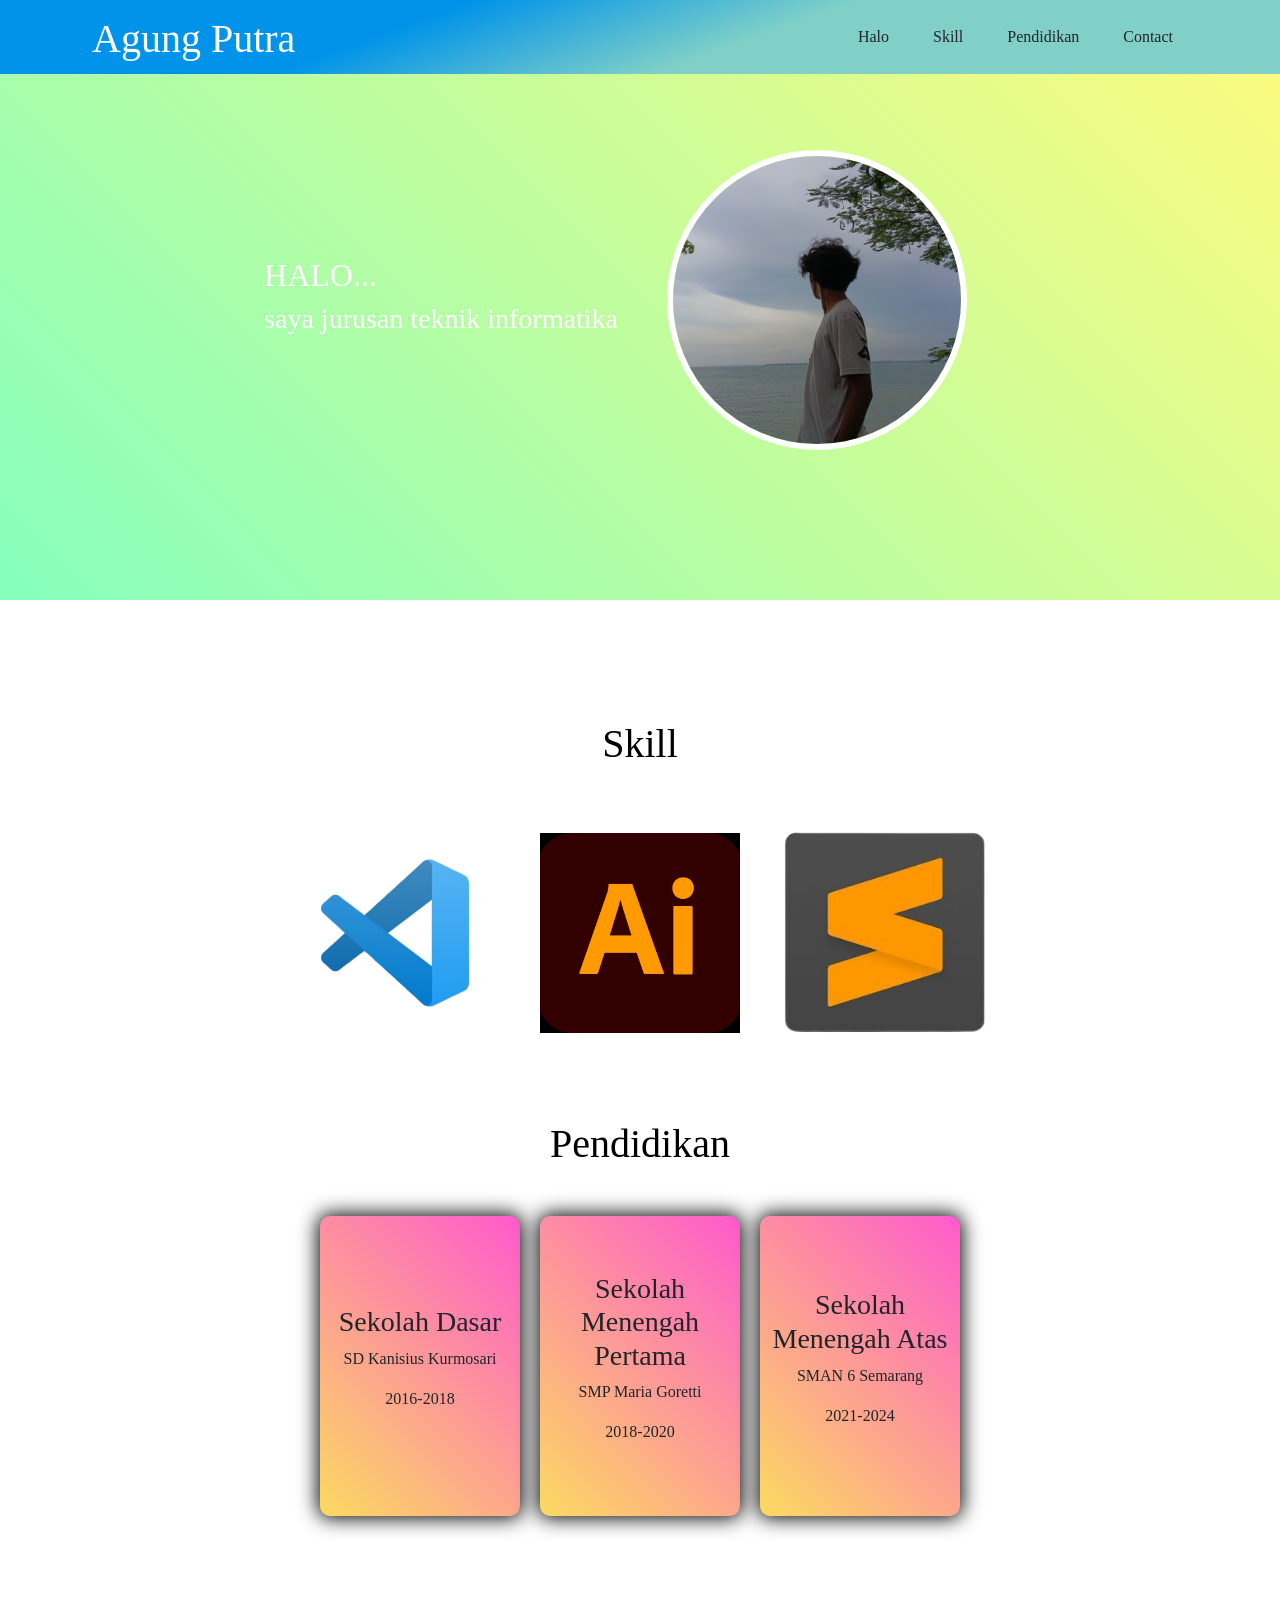
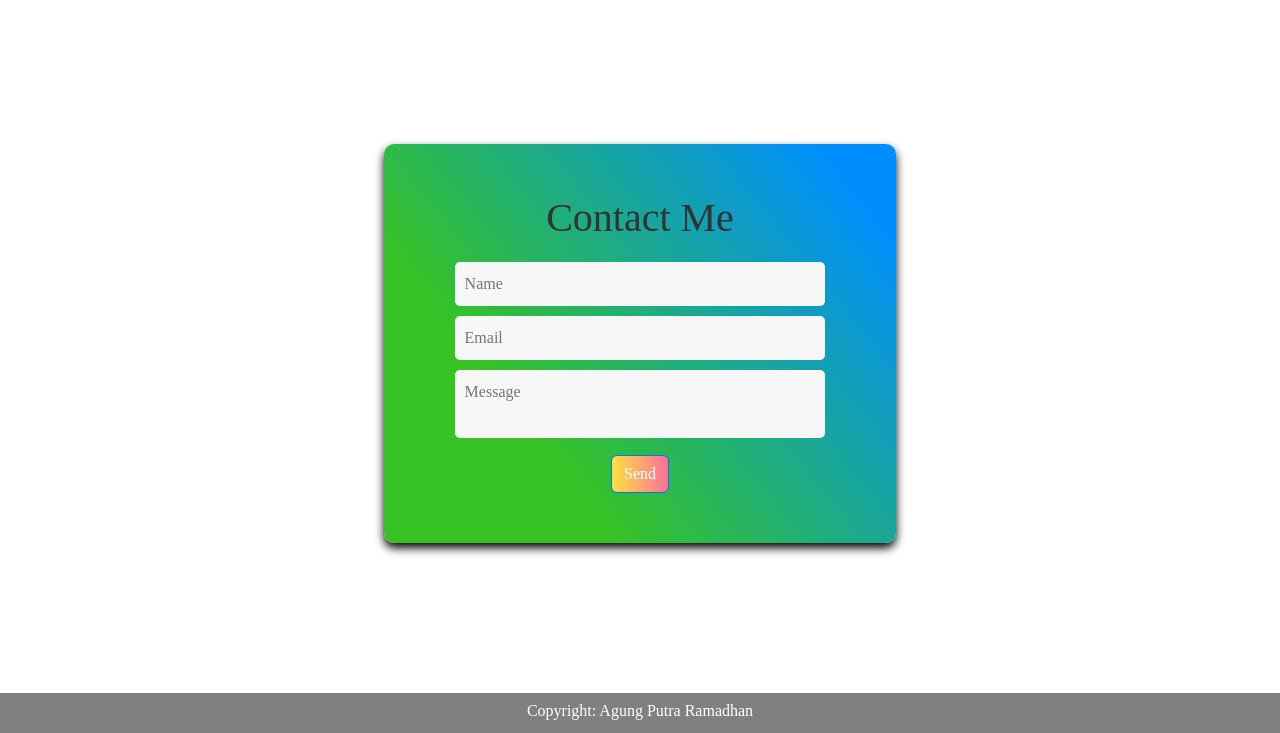
<file: index.html>
<!DOCTYPE html>
<html lang="en">
<head>
    <meta charset="UTF-8">
    <meta name="viewport" content="width=device-width, initial-scale=1.0">
    <title>tugas</title>
    <link href="https://cdn.jsdelivr.net/npm/bootstrap@5.3.3/dist/css/bootstrap.min.css" rel="stylesheet">
    <link rel="stylesheet" href="styles.css">

<body>
    <!-- header -->
     <header>
            <div class="container">
            <h1>Agung Putra</h1>
            <ul>
                <li><a href="">Halo</a></li>
                <li><a href="#skill">Skill</a></li>
                <li><a href="#pendidikan">Pendidikan</a></li>
                <li><a href="#Contact">Contact</a></li>
            </ul>
            </div>
     </header>


    <!-- header -->

    <!-- perkenalan -->
        <div class="banner"> 
            <div class="nama">
                <h2>HALO... <span></span></h2>
                <h3>saya jurusan teknik informatika</h3>
            </div>
            <img src="me.jpeg" >
        </div>
    <!-- perkenalan -->

    <!-- skill -->
     <div class="halaman2">
        <br  id="skill"><br><br><br><br>
        <div class="skill">
            <h1>Skill</h1>
        </div>
        <div class="konten1">
            <div class="box">
                <img id="vscode" src="vscode.png">
            </div>
            <div class="box">
                <img id="ai" src="ai.jpg">
            </div>
            <div class="box">
                <img id="sublime" src="sublime.png  ">
            </div>  
        </div>
     </div>
    <!-- skill -->

    <!-- pendidikan -->
 
     <div class="halaman3">
        <div class="pendidikan">
            <br  id="pendidikan"><br><br><br><br>
            <h1>Pendidikan</h1>
        </div>
        <div class="konten2">
            <div class="kotak">
                <h3>Sekolah Dasar</h3>
                <p>SD Kanisius Kurmosari</p>
                <p>2016-2018</p>
            </div>
            <div class="kotak">
                <h3>Sekolah Menengah Pertama</h3>
                <p>SMP Maria Goretti</p>
                <p>2018-2020</p>
            </div>
             <div class="kotak">
                <h3>Sekolah Menengah Atas</h3>
                <p>SMAN 6 Semarang</p>
                <p>2021-2024</p>
            </div>
        </div>
     </div>
    <!-- pendidikan -->

    <!-- contact -->
    <div class="halaman4">
        <br><br><br><br><br><br id="Contact">
        <div class="formulir">
            <h1>Contact Me</h1>
            <div class="alert alert-success alert-dismissible fade show d-none my-alert" role="alert">
  <strong>Suwun Mbot!</strong>pesenmu wes tekan.
  <button type="button" class="btn-close" data-bs-dismiss="alert" aria-label="Close"></button>
</div>
            <form name="submit-to-google-sheet" >
                <input type="text" name="nama" placeholder="Name">
                <input type="email" name="email" placeholder="Email">
                <textarea name="pesan" placeholder="Message"></textarea>
                <button type="submit" class="btn btn-primary btn-kirim">Send</button>

                <button class="btn btn-primary d-none btn-loading" type="button" disabled>
  <span class="spinner-grow spinner-grow-sm" aria-hidden="true"></span>
  <span role="status">Loading...</span>
</button>
            </form>
        </div>
    </div>
    <!-- contact -->

    <!-- footer -->
    <div class="footer">
        Copyright: Agung Putra Ramadhan
    </div>
    <!-- footer -->

 
<script src="https://cdn.jsdelivr.net/npm/@popperjs/core@2.11.8/dist/umd/popper.min.js" integrity="sha384-I7E8VVD/ismYTF4hNIPjVp/Zjvgyol6VFvRkX/vR+Vc4jQkC+hVqc2pM8ODewa9r" crossorigin="anonymous"></script>
<script src="https://cdn.jsdelivr.net/npm/bootstrap@5.3.3/dist/js/bootstrap.min.js" integrity="sha384-0pUGZvbkm6XF6gxjEnlmuGrJXVbNuzT9qBBavbLwCsOGabYfZo0T0to5eqruptLy" crossorigin="anonymous"></script>

    <script>
  const scriptURL = 'https://script.google.com/macros/s/AKfycbwynQJxVjmJKLuBtjssKvk2ZDKM5G8hR4RsGlW0qbmtuncYgXOh8IKuolbcz5t4FXE/exec'
  const form = document.forms['submit-to-google-sheet']
  const btnKirim = document.querySelector('.btn-kirim')
  const btnLoading = document.querySelector('.btn-loading')
  const myAlert = document.querySelector('.my-alert')
 

  form.addEventListener('submit', e => {
    e.preventDefault()
    // ketika tombol submit di 
   btnLoading.classList.toggle('d-none')
   btnKirim.classList.toggle('d-none')

    fetch(scriptURL, { method: 'POST', body: new FormData(form)})
      .then(response => {
        btnLoading.classList.toggle('d-none')
        btnKirim.classList.toggle('d-none')
        console.log('Success!', response)
        myAlert.classList.toggle('d-none')
        form.reset();
        
    })
      .catch(error => console.error('Error!', error.message))
  })
</script>
</body>
</html>
</file>
<file: styles.css>
/*body*/
body{
    padding: 0;
    margin: 0;
    font-family:inherit;
}

a{
    color: inherit;
    text-decoration: none;
}

/*header*/
header{
    display: flex;
    width: 100%;
    height: 74px;
    margin: 0 auto;
    position: fixed;
    background-color: #0093E9;
    background-image: linear-gradient(160deg, #0093E9 32%, #80D0C7 58%);
}


header h1{
    float: left;
    padding: 15px 10px;
    padding-left: 5 px;
    color: rgb(255, 255, 255);
}

header ul{
    float: right;
    padding-right: 5px;
}

header ul li{
    display: inline-block;
}

header ul li a{
    padding: 25px 20px;
    display: inline-block;

}

header ul li a:hover{
    background-color: #147C8C;
    color: white;
}

.icon{
    font-size: 20px;
    display: flex;
}
/*header*/

/*banner*/
.banner{
    height: 60vh;
    background-color: #85FFBD;
    background-image: linear-gradient(45deg, #85FFBD 0%, #FFFB7D 100%);
    height: 600px;
    display: flex;
    flex-direction: row;
    align-items: center;
    justify-content: center;
    color: white;
    font-size: 20px;
    width: 100%;
}

.banner img{
    width: 300px;
    height: 300px;
    aspect-ratio: 1/1;
    object-fit: cover;
    border-radius: 50%;
    position:static;
    border: 6px solid white;
    margin:98px 49px 98px 49px;


}

.nama h2 h1{
    width: 100px;
    text-align: center;

}


h2 span:before{
    content:'';
    animation: gerak infinite 5s ease;
    transform: translateY(-50%);
    color: red;
    font-family: 70px;
}

@keyframes gerak{
    0%{
        content: 'Selamat Datang';
    }
    100%{
        content: 'Saya Agung Putra Ramadhan';
    }

}
/*banner*/

/*halaman 2*/
.konten1{
    padding: 30px;
    margin: 10px auto;
    display: flex;
    flex-direction: row;
    justify-content: center;
    align-items: center;
    position: static;
}

.box{
    text-align: center;
    padding: 0 10px;
    position: static;
    display: block;
}

.skill{
    text-align: center;
    color: black;    
}
.halaman2{
    height: 300px;
}

#vscode{
    width: 250px;
    aspect-ratio: 1/1;
    object-fit: cover;
}

#ai{
   width: 200px;
   aspect-ratio: 1/1;
   object-fit: cover; 
}

#sublime{
    width: 250px;
    aspect-ratio: 1/1;
    object-fit: cover;
}
/*halaman 2*/

/*halaman 3*/
.konten2{
    width: 90%;
    margin: 10px auto;
    display: flex;
    flex-direction: row;
    justify-content: center;
    align-items: center;
}

.kotak{
    height: 300px;
    width: 200px;
    text-align: center;
    margin:0 10px;
    float: left;
    box-shadow: 0 0 20px 2px black;
    transition: 0.8s all ease;
    background-color: #FBDA61;
    background-image: linear-gradient(45deg, #FBDA61 0%, #FF5ACD 100%);
    border-radius: 10px;
    align-content: center;
}

.kotak:hover{
    transform: initial;
    background-color: #FF3CAC;
    background-image: linear-gradient(225deg, #FF3CAC 0%, #784BA0 50%, #2B86C5 100%);
    color: white;
}

.pendidikan{
    text-align: center;
    color: rgb(0, 0, 0);
    padding-bottom: 30px;
    margin-top: 100px;
}

.halaman3{
    background-color: rgb(255, 255, 255);
    height: 500px;
}
/*halaman 3*/

/*halaman 4*/

.formulir{
    width: 40%;
    max-width: 600px;
    margin: 100px auto;
    padding: 50px;
    background: rgb(54,195,35);
    background: linear-gradient(51deg, rgba(54,195,35,1) 28%, rgba(0,142,255,1) 91%);
    border-radius: 10px;
    box-shadow: 0 5px 10px black;
    box-sizing: border-box;
}

form{
    text-align: center;
}
.formulir h1{
    text-align: center;
    margin-bottom: 20px;
    color: #333;
}

form input,
form textarea{
    display: inline-block;
    width: 90%;
    margin-bottom: 10px;
    padding: 10px;
    border: none;
    border-radius: 5px;
    background-color: #f7f7f7;
    color: #333; 
}

form input:focus,
form textarea: focus{
    outline: none;
    box-shadow: 0 0 5px #333;    
}

textarea{
    resize: none;
}

form button{
    display: inline-block;
    width: 20   %;
    padding: 10px;
    border: none;
    border-radius: 5px;
    bbackground-color: #FEE140;
    background-image: linear-gradient(90deg, #FEE140 0%, #FA709A 100%);
    color: black;
    cursor: pointer;
    transition: 20s all ease;
    justify-content: center;
}

form button:hover{
    background-color: #FFE53B;
    background-image: linear-gradient(147deg, #FFE53B 0%, #FF2525 74%);

}
/*halaman 4*/

/*footer*/

.footer{
    background-color: gray;
    width: 100%;
    height: 40px;
    color: white;
    padding: 6px;
    margin:50px auto 0px;
    text-align: center;
    display: inline-block;
}
/*footer*/

@media screen and (max-width: 390px){
    .banner {
        flex-direction: column;
        text-align: center;
        margin-top: 10px;
        padding-top: 100px;
    }

    .banner img {
        max-width: 80%;
        margin-top: 20px;
    }

    .container{
        padding-top: 0;
    }

    header h1 {
        font-size: 20px;
        float: none;
        text-align: center;
    }

    header ul {
        float: right;
        font-size: 15px;
    }

    header ul li {
        float: none;
        text-align: center;
    }

    .halaman3{
        padding-top: 300px;
        margin-top: 300px;
    }

    .konten1 {
        flex-direction: column;
        align-items: center;
    }

    .kotak {
        width: 50%;
        margin-bottom: 20px;
        align-content: center;
        height: 200px;
        width: 100px;
        padding: 10px;
    }

    .kotak h3 {
        font-size: 16px;
    }

    .kotak p {
        font-size: 14px;
    }

    .formulir{
    width: 90%;
    }

    form input,
    form textarea{
    padding: 3px;
    } 

/* Additional styles for very small screens (e.g. mobile phones) */
@media screen and (width: 428px) {
   .banner {
        display: flex;
        flex-direction: column;
    }

    .banner img {
        max-width: 80%;
        margin-top: 20px;
    }

    .container{
        padding-top: 0;
    }

    header h1 {
        font-size: 10px;
        text-align: center;
        float: none;
    }

    header ul {
        float: right;
        font-size: 15px;
    }

    header ul li {
        float: right;
        font-size: 20px;
    }

    .halaman3{
        padding-top: 300px;
        margin-top: 300px;
    }

    .konten1 {
        flex-direction: column;
        align-items: center;
    }

    .kotak {
        width: 50%;
        margin-bottom: 20px;
        align-content: center;
        height: 200px;
        width: 100px;
        padding: 10px;
    }

    .kotak h3 {
        font-size: 16px;
    }

    .kotak p {
        font-size: 14px;
    }

    .formulir{
    width: 600px;
    }

    form input,
    form textarea{
    padding: 3px;
    }
</file>
